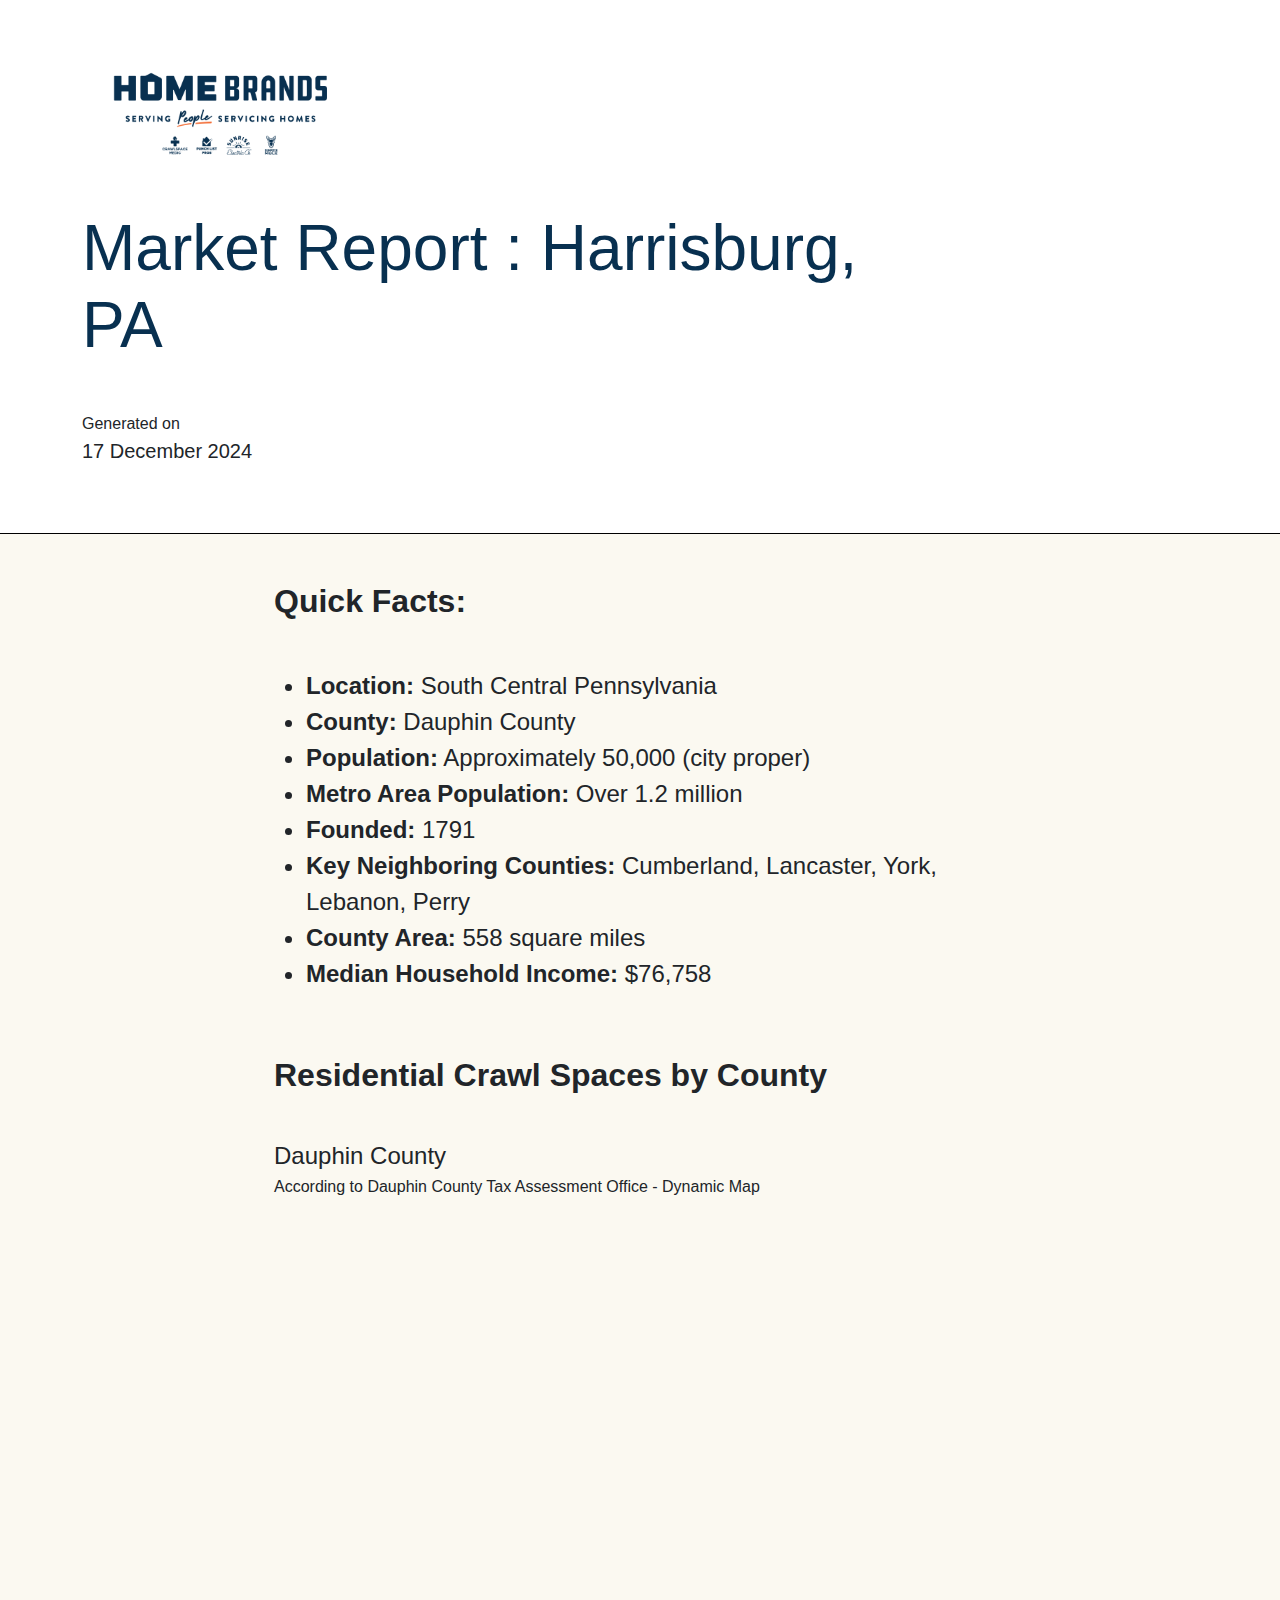
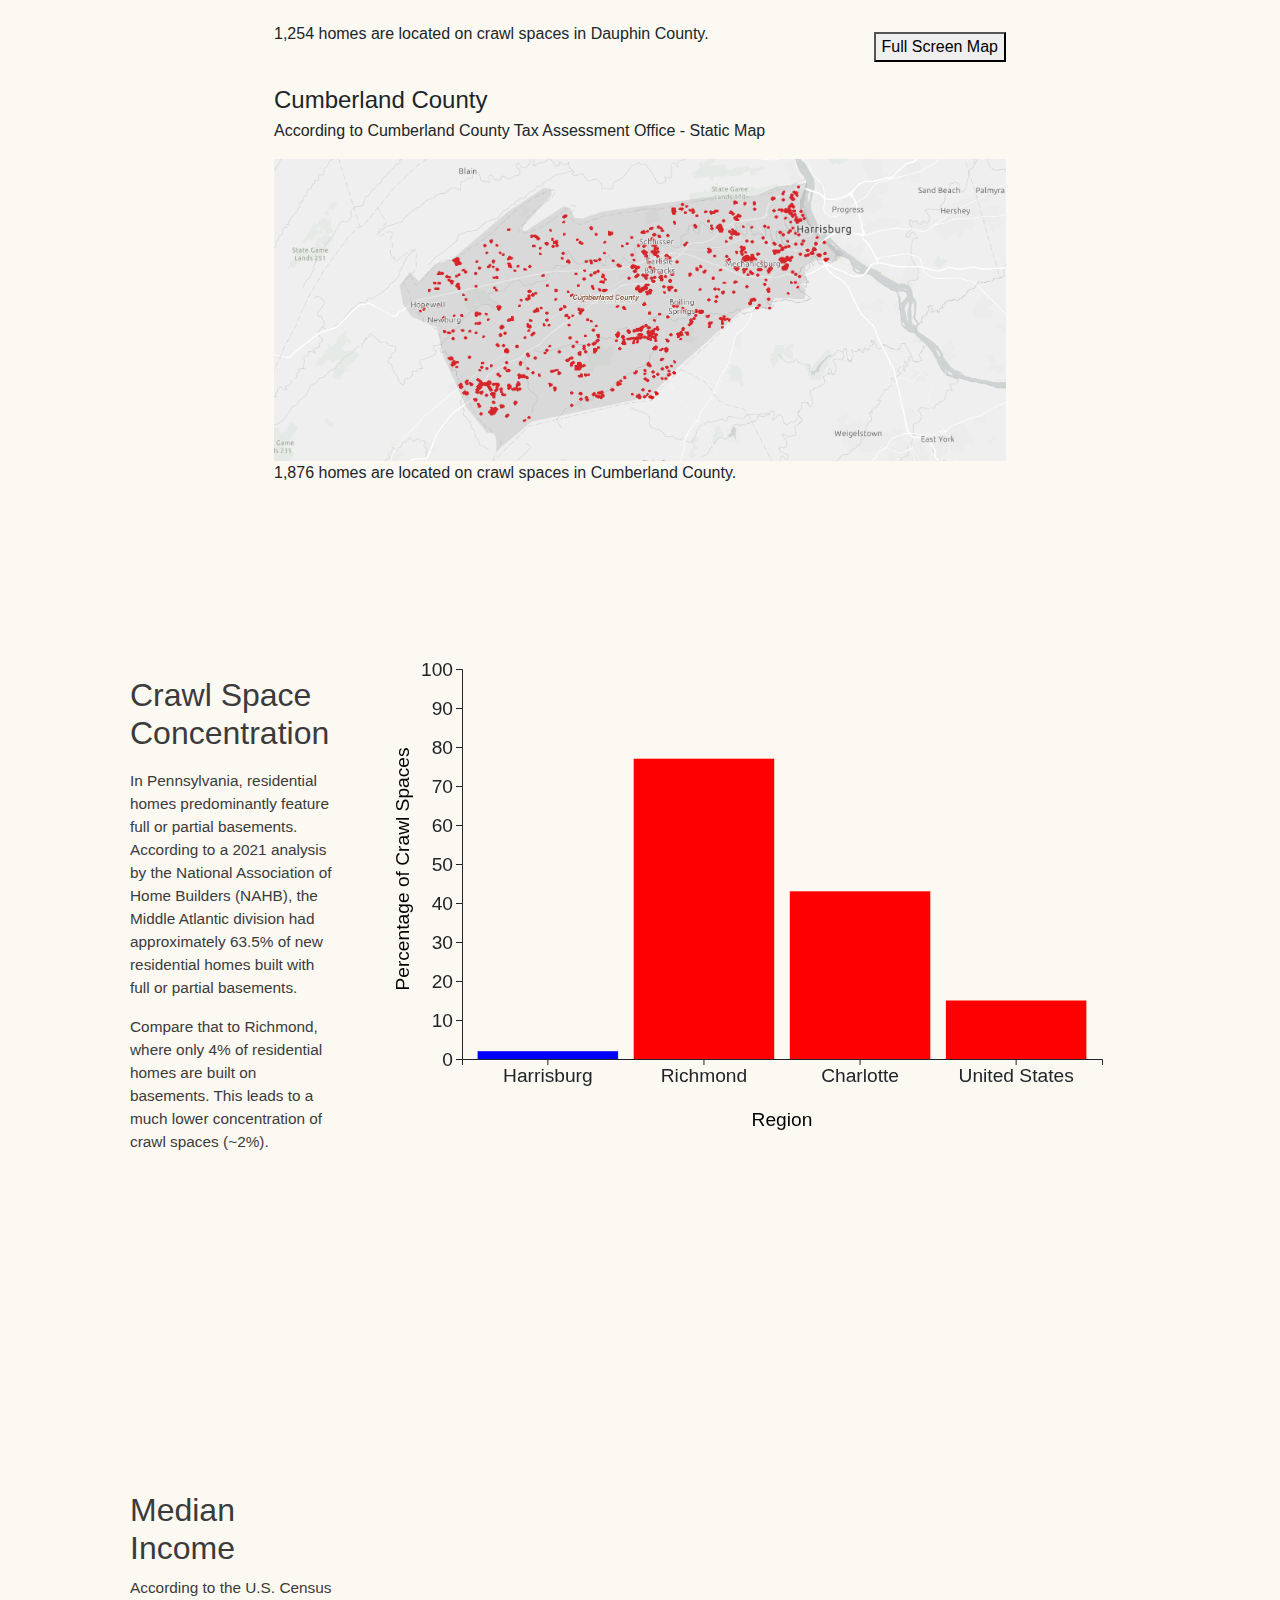
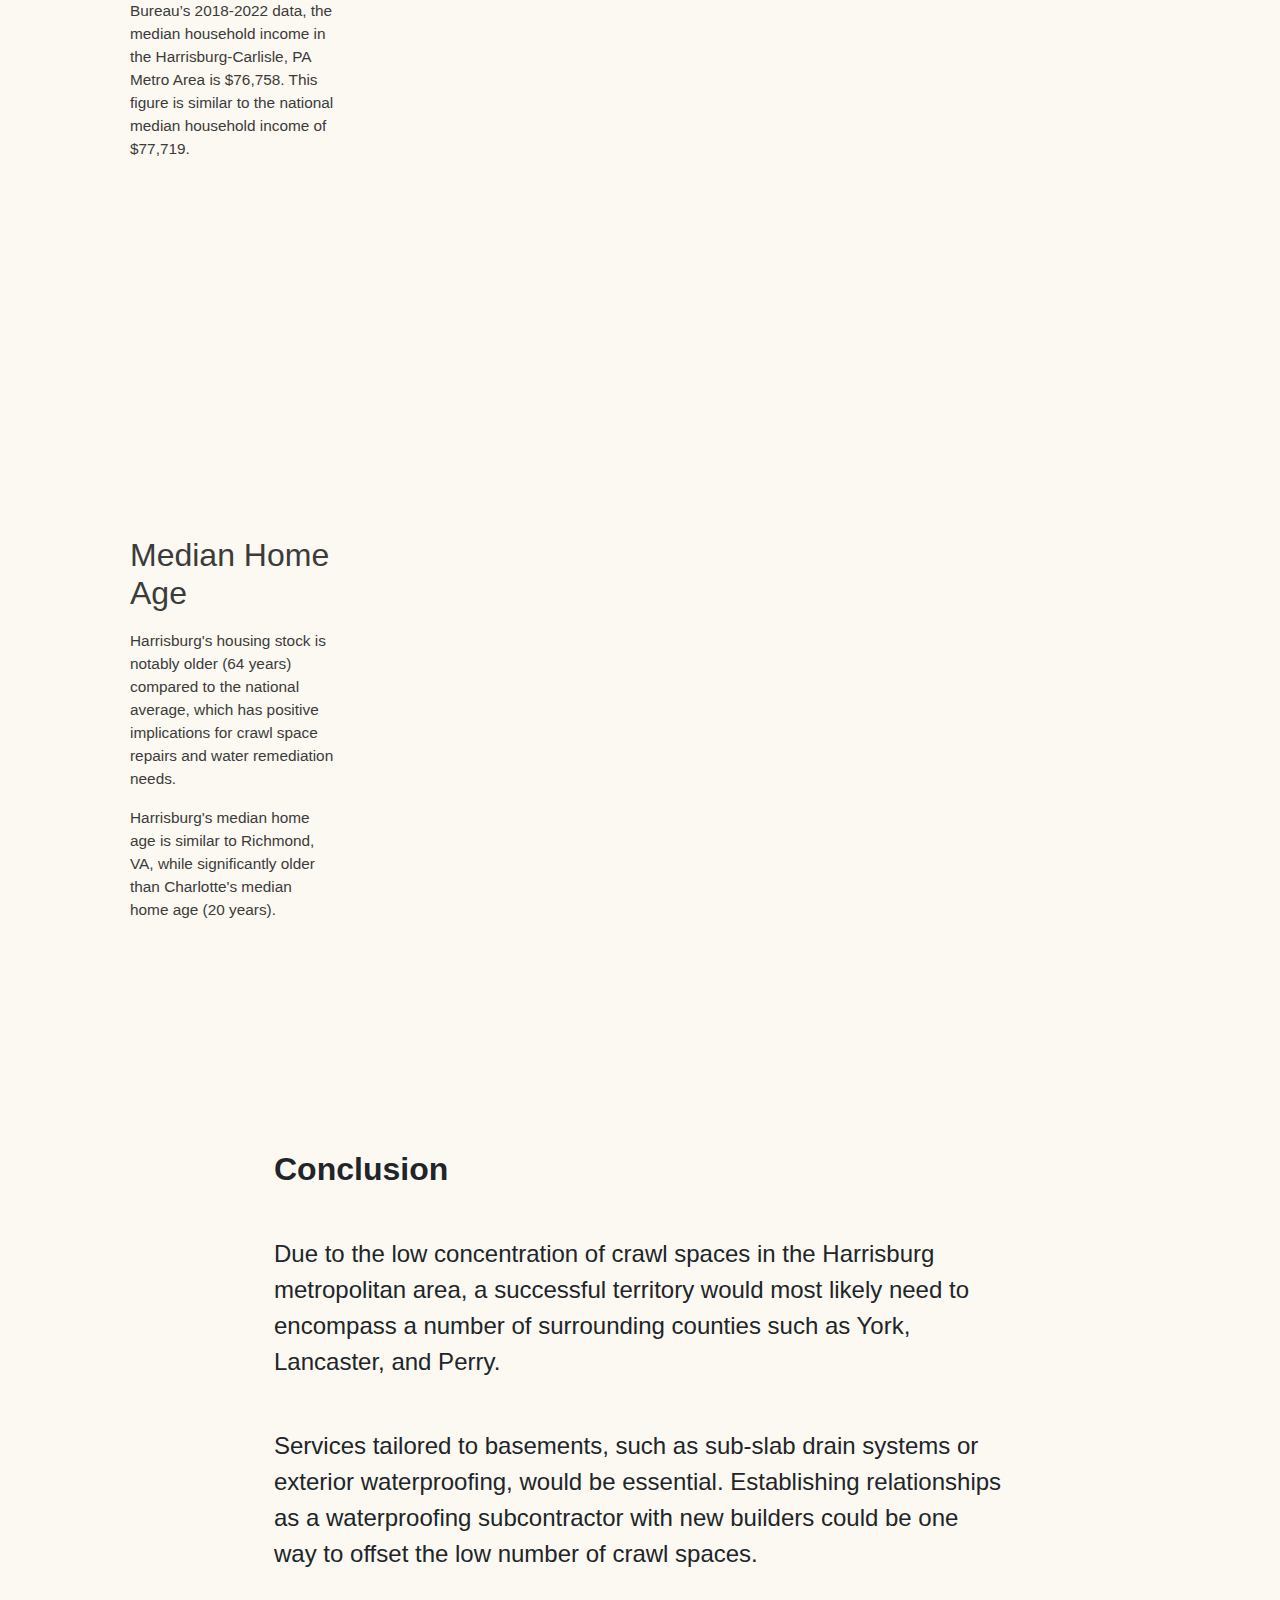
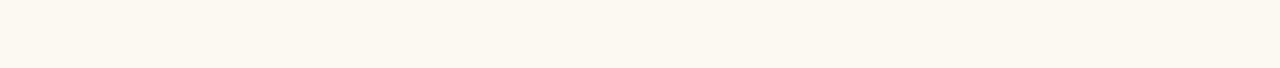
<file: index.html>
<!DOCTYPE html>
<html lang="en"><head><meta http-equiv="Content-Type" content="text/html; charset=UTF-8">
    
    <title>Market Report : Harrisburg</title>
    <meta name="viewport" content="width=device-width, initial-scale=1">
    
    <!-- Favicon -->
    <link rel="icon" href="https://mattchapm.github.io/blog/lightning-charge-fill.ico">

    <!-- Bootstrap -->
    <link rel="stylesheet" href="bootstrap.min.css">
    <script src="bootstrap.bundle.min.js"></script>

    <!-- Custom CSS -->
    <link rel="stylesheet" href="styles.css">

    <!-- Google Fonts -->
    <link rel="preload" href="https://mattchapm.github.io/styles/fonts/roboto/roboto-v20-latin-regular.woff2" as="font" type="font/woff2" crossorigin="crossorigin">
    <link rel="preload" href="https://mattchapm.github.io/styles/fonts/roboto/roboto-v20-latin-700.woff2" as="font" type="font/woff2" crossorigin="crossorigin">
    <!-- <link rel="preload" href="/styles/fonts/recoleta/RecoletaBlack.woff2" as="font" type="font/woff2" crossorigin="crossorigin">
    <link rel="preload" href="/styles/fonts/recoleta/RecoletaSemiBold.woff2" as="font" type="font/woff2" crossorigin="crossorigin">
    <link rel="preload" href="/styles/fonts/recoleta/RecoletaMedium.woff2" as="font" type="font/woff2" crossorigin="crossorigin"> -->
    <link rel="preconnect" href="https://fonts.googleapis.com/">
    <link rel="preconnect" href="https://fonts.gstatic.com/" crossorigin="">
    <link href="css2" rel="stylesheet">

    <style>
    </style>
</head>

<body>

    <nav class="logo-nav">
        <div class="container-lg">
            <a href="https://homebrands.pro/" class="logo">
                <img src="logo.png" alt="Home Brands" style="width: 350px; height: auto; top: 60px; left: 35px; position: absolute;">
            </a>
        </div>
    </nav>


    <main>

        <div class="article-header border-bottom border-black">
            <div class="container-lg">
                <div class="article-title-subtitle">
                    <h1>Market Report : Harrisburg, PA</P></h1>
                </div>
                <div class="d-flex flex-column mt-4 mt-lg-5">
                    <span class="">Generated on</span>
                    <span class="lead">17 December 2024</span>
                </div>
            </div>
        </div>

        <div class="article-body">
            <div class="container-lg">

                <section class="mx-0 mx-lg-5 px-0 px-lg-5">
                    <div class="mx-0 mx-lg-5 px-0 px-lg-5 py-3 py-lg-5">
                        <h2 class="article-heading mb-5">Quick Facts:</h2>
                            <p class="article-text mb-5">
                                <ul style="font-size: 1.50rem;">
                                    <li><strong>Location:</strong> South Central Pennsylvania</li>
                                    <li><strong>County:</strong> Dauphin County</li>
                                    <li><strong>Population:</strong> Approximately 50,000 (city proper)</li>
                                    <li><strong>Metro Area Population:</strong> Over 1.2 million</li>
                                    <li><strong>Founded:</strong> 1791</li>
                                    <li><strong>Key Neighboring Counties:</strong> Cumberland, Lancaster, York, Lebanon, Perry</li>
                                    <li><strong>County Area:</strong> 558 square miles</li>
                                    <li><strong>Median Household Income:</strong> $76,758</li>
                                </ul>
                            </p>
                    </div>
                </section>

                <section class="mx-0 mx-lg-5 px-0 px-lg-5">
                    <div class="mx-0 mx-lg-5 px-0 px-lg-5">
                        <h2 class="article-heading mb-5">Residential Crawl Spaces by County</h2>
                        <h4 class="mb-1">Dauphin County</h4>
                        <p>According to Dauphin County Tax Assessment Office - Dynamic Map</p>
                        <iframe id="map" width='100%' height='400px' src="https://api.mapbox.com/styles/v1/willbaird/cm4r6igxv00cc01rych1jfg3m/draft.html?title=false&access_token=pk.eyJ1Ijoid2lsbGJhaXJkIiwiYSI6ImNtNHI2Z3V5OTAxbzQyanExamc1ZDhzMDkifQ.EkSUvrPgOkz3GMCMZvacrQ&zoomwheel=true#8.5/40.38/-76.9206" title="Dauphin County" style="border:none;"></iframe>
                        <button id="fullscreen-btn" onclick="toggleFullScreen()">Full Screen Map</button>
                        <p>1,254 homes are located on crawl spaces in Dauphin County.</p>
                    </div>
                </section>
                <br>

                <section class="mx-0 mx-lg-5 px-0 px-lg-5">
                    <div class="mx-0 mx-lg-5 px-0 px-lg-5">
                        <h4 class="mb-1">Cumberland County</h4>
                        <p>According to Cumberland County Tax Assessment Office - Static Map</p>
                        <img src="cumberland.png" class="w-100">
                        <p>1,876 homes are located on crawl spaces in Cumberland County.</p>
                    </div>
                </section><br><br>

                <section id="scrolly">

                    <article>
                        <div class="step p-3 d-flex flex-column justify-content-center" data-step="1">
                            <h2>Crawl Space Concentration</h2>
                            <p class="mx-0 my-2 p-0 text-start">In Pennsylvania, residential homes predominantly feature full or partial basements. According to a 2021 analysis by the National Association of Home Builders (NAHB), the Middle Atlantic division had approximately 63.5% of new residential homes built with full or partial basements.</p>
                            <p class="mx-0 my-2 p-0 text-start">Compare that to Richmond, where only 4% of residential homes are built on basements. This leads to a much lower concentration of crawl spaces (~2%).</p>
                        </div>
                        <div class="step p-3 d-flex flex-column justify-content-center" data-step="2">
                            <h2>Median Income</h2>
                            <p class="m-0 p-0 text-start">According to the U.S. Census Bureau’s 2018-2022 data, the median household income in the Harrisburg-Carlisle, PA Metro Area is $76,758. This figure is similar to the national median household income of $77,719.</p>
                        </div>
                        <div class="step p-3 d-flex flex-column justify-content-center" data-step="3">
                            <h2>Median Home Age</h2>
                            <p class="m-0 my-2 p-0 text-start">Harrisburg's housing stock is notably older (64 years) compared to the national average, which has positive implications for crawl space repairs and water remediation needs.</p>
                            <p class="m-0 my-2 p-0 text-start">Harrisburg's median home age is similar to Richmond, VA, while significantly older than Charlotte's median home age (20 years).</p>
                        </div>
                    </article>
        
                    <figure id="myPlot" class="text-center">
                        <!-- <p>0</p> -->
                        <!-- <div class="viz"></div> -->
                    </figure>
        
                </section>
        
                <!-- <section id="outro"></section> -->

                <section class="mx-0 mx-lg-5 px-0 px-lg-5">
                    <div class="mx-0 mx-lg-5 px-0 px-lg-5 py-3 py-lg-5">
                        <h2 class="article-heading mb-5">Conclusion</h2>
                        <p class="article-text mb-5">Due to the low concentration of crawl spaces in the Harrisburg metropolitan area, a successful territory would most likely need to encompass a number of surrounding counties such as York, Lancaster, and Perry.</p>
                        <p class="article-text mb-5">Services tailored to basements, such as sub-slab drain systems or exterior waterproofing, would be essential. Establishing relationships as a waterproofing subcontractor with new builders could be one way to offset the low number of crawl spaces.</p>
                    </div>
                </section>
                
            </div>
        </div>

    </main>

    <!-- <div class='debug'></div> -->
    <script src="d3.min.js"></script>
    <script src="intersection-observer.js"></script>
    <script src="stickyfill.min.js"></script>
    <script src="scrollama.min.js"></script>
    <script src="d3-animations.js"></script>
    <script src="scrollama-settings.js"></script>
    <script>
function toggleFullScreen() {
    const map = document.getElementById('map');
    if (!document.fullscreenElement) {
        if (map.requestFullscreen) {
            map.requestFullscreen();
        } else if (map.mozRequestFullScreen) { // Firefox
            map.mozRequestFullScreen();
        } else if (map.webkitRequestFullscreen) { // Chrome, Safari and Opera
            map.webkitRequestFullscreen();
        } else if (map.msRequestFullscreen) { // IE/Edge
            map.msRequestFullscreen();
        }
    } else {
        if (document.exitFullscreen) {
            document.exitFullscreen();
        } else if (document.mozCancelFullScreen) { // Firefox
            document.mozCancelFullScreen();
        } else if (document.webkitExitFullscreen) { // Chrome, Safari and Opera
            document.webkitExitFullscreen();
        } else if (document.msExitFullscreen) { // IE/Edge
            document.msExitFullscreen();
        }
    }
}
</script>


</body></html>
</file>
<file: styles.css>
body {
    background: #FCF9F5;
    min-height: 100vh;
}

/* h1, h2, h3, h4, h5 {
    font-family: 'Libre Baskerville', serif;
} */

#profile-pic {
    width: 100%;
    height: auto;
}

.project-card {
    max-width: 300px;
    /* height: 100px; */
}

* {
    font-family: 'Roboto', sans-serif;
}

/* h1, h2 {
    font-family: 'Libre Baskerville', serif;
} */

h1 {
    font-size: clamp(2.5rem, 5vw, 5rem);
}

/* .lead {
    font-size: 1.75rem;
} */

.button {
    font-size: 1.312rem;
    color: white;
    box-shadow: 3px 3px rgba(0, 0, 0, 1)!important;
    border-radius: 35px;
    border: 1px solid rgba(0, 0, 0, 1);
    padding: 5px 15px 5px 15px;
}

.button-main-page {
    font-size: 1rem;
    color: white;
    box-shadow: 3px 3px rgba(0, 0, 0, 1)!important;
    border-radius: 35px;
    border: 1px solid rgba(0, 0, 0, 1);
    padding: 3px 10px 3px 10px;
}
    
.button:hover {
    box-shadow: 0px 0px rgba(0, 0, 0, 0.1)!important;
    transform: translate(3px, 3px)!important;
    transition: all .1s;
    color: white;
    cursor: pointer;
}

.button-main-page:hover {
    box-shadow: 0px 0px rgba(0, 0, 0, 0.1)!important;
    transform: translate(3px, 3px)!important;
    transition: all .1s;
    color: white;
    cursor: pointer;
}

.green-bg {
    background: #39B34D;
}

.red-bg {
    background: #CA2E55;
}

.navy-bg {
    background: #011D2A;
}

.python-bg {
    background: #FFD342;
}

.html-bg {
    background: #F16629;
}

.css-bg {
    background: #32A9DC;
}

.pytorch-bg {
    background: #EE7966;
}

.r-bg {
    background: #1D64B6;
}

/*--------
| Navbar |
--------*/

.navbar {
    position: absolute;
    left: 0;
    right: 0;
}

.navbar-brand {
    /* font-family: 'Libre Baskerville', serif; */
    /* font-weight: bold; */
    font-size: 1.5rem;
}

.nav-item {
    padding: 10px;
    font-size: 1.25rem;
}

/*----------------
| Logo |
----------------*/
/* Move logo to left and make smaller
-------------------------------------*/
.logo {
    position: absolute;
    left: 10px;
    top: 0;
    width: 50px;
    height: auto;
}


/*----------------
| Article header |
----------------*/

.article-header {
    min-height: 50vh;
    padding-top: 13.12rem;
    padding-bottom: 4.2rem;
    background-color: white;
}

.article-title-subtitle {
    max-width: 100%;
    color: #083050;
}

/* Large screens */
@media (min-width : 1000px) {
    .article-title-subtitle {
      max-width: 70%;
    }
}

/*--------------
| Article body |
--------------*/

.article-body {
    min-height: 50vh;
    /* background-color: #F6F6F6; */
    background-color: rgb(251,249,241);
}

.article-text {
    font-size: 1.50rem;
}

.article-heading {
    font-weight: 700;
}

#fullscreen-btn {
    position: relative;
    float: right;
    margin-top: 10px; /* Adjust as needed */
}

/*---------------
| Scrolling part
----------------*/

#scrolly {
    position: relative;
    display: flex;
    flex-wrap: wrap;  /* Allow wrapping on smaller screens */
    padding: 1rem;
    gap: 1rem;  /* Add spacing between items */
}

#scrolly > * {
    -webkit-box-flex: 1;
    -ms-flex: 1;
    flex: 1;
}

article {
    position: relative;
    padding: 1rem;
    width: 100%;
    max-width: 600px; /* Limit article width on large screens */
    margin: 0 auto;   /* Center it */
}

figure {
    position: -webkit-sticky;
    position: sticky;
    width: 100%;
    margin: 0;
    -webkit-transform: translate3d(0, 0, 0);
    -moz-transform: translate3d(0, 0, 0);
    transform: translate3d(0, 0, 0);
    /* background-color: #8a8a8a; */
    z-index: 0;
}

figure p {
    text-align: center;
    padding: 1rem;
    position: absolute;
    top: 50%;
    left: 50%;
    -moz-transform: translate(-50%, -50%);
    -webkit-transform: translate(-50%, -50%);
    transform: translate(-50%, -50%);
    font-size: clamp(3rem, 8vw, 8rem);  /* Responsive font size */
    font-weight: 900;
    color: #fff;
}

.step {
    margin: 0 auto 2rem auto;
    /* background-color: #3b3b3b; */
    /* color: #fff; */
    padding: 1rem;
    color: #3b3b3b;
}

.step:last-child {
    margin-bottom: 0;
}

.step.is-active {
    /* background-color: goldenrod; */
    color: #3b3b3b;
}

.step p {
    text-align: center;
    padding: 1rem;
    font-size: clamp(1rem, 2vw, 1.5rem);  /* Responsive text */
}

/* Slightly Smaller Screens (Laptops/Tablets) */
@media (max-width: 1400px) {
    .step p {
        font-size: clamp(0.875rem, 1.2vw, 1.25rem);  /* Shrink text slightly */
    }
}

/* Extra Small Screens (Phones) */
@media (max-width: 768px) {
    .step p {
        font-size: 0.875rem;  /* Fixed small size for phones */
    }
}

#outro {
    height: 640px;
}
</file>
